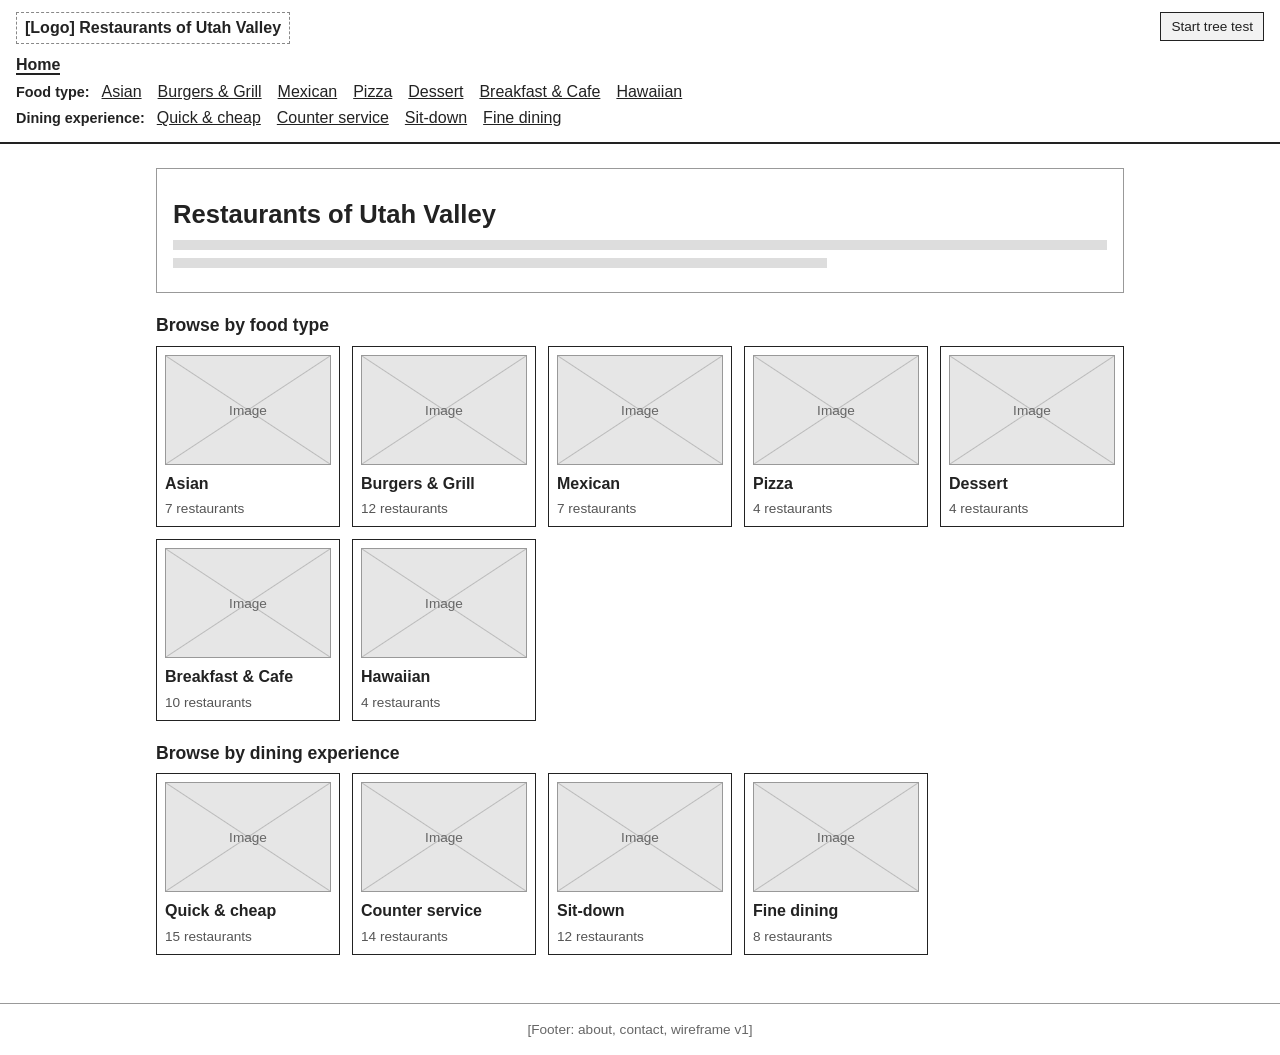
<file: index.html>
<!doctype html>
<html lang="en">
<head>
<meta charset="utf-8">
<meta name="viewport" content="width=device-width, initial-scale=1">
<title>Restaurants of Utah Valley</title>
<link rel="stylesheet" href="style.css">
</head>
<body>
<div id="app"></div>
<script src="data.js"></script>
<script src="app.js"></script>
<script>App.render("home");</script>
</body>
</html>
</file>
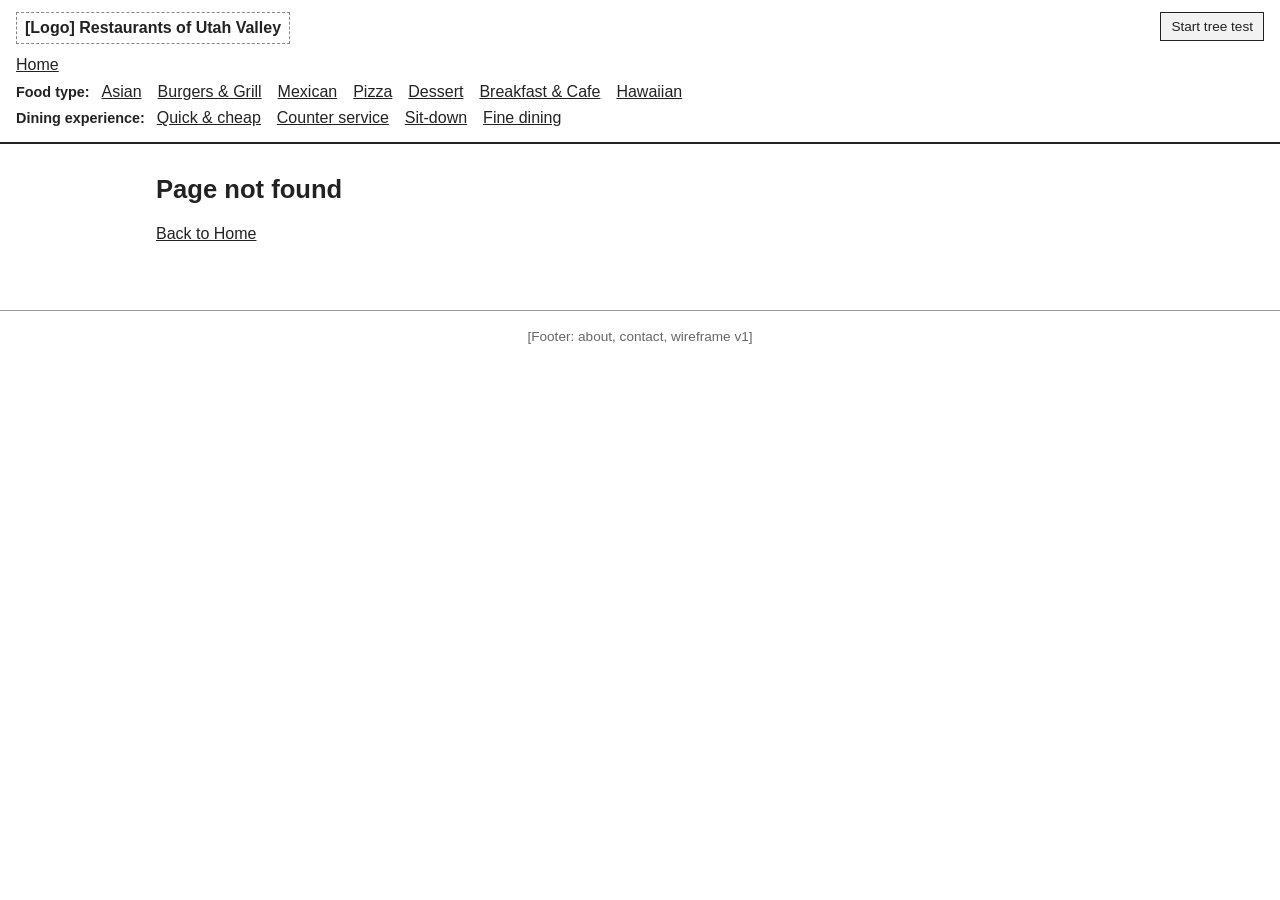
<file: category.html>
<!doctype html>
<html lang="en">
<head>
<meta charset="utf-8">
<meta name="viewport" content="width=device-width, initial-scale=1">
<title>Restaurants of Utah Valley</title>
<link rel="stylesheet" href="style.css">
</head>
<body>
<div id="app"></div>
<script src="data.js"></script>
<script src="app.js"></script>
<script>App.render("category");</script>
</body>
</html>
</file>
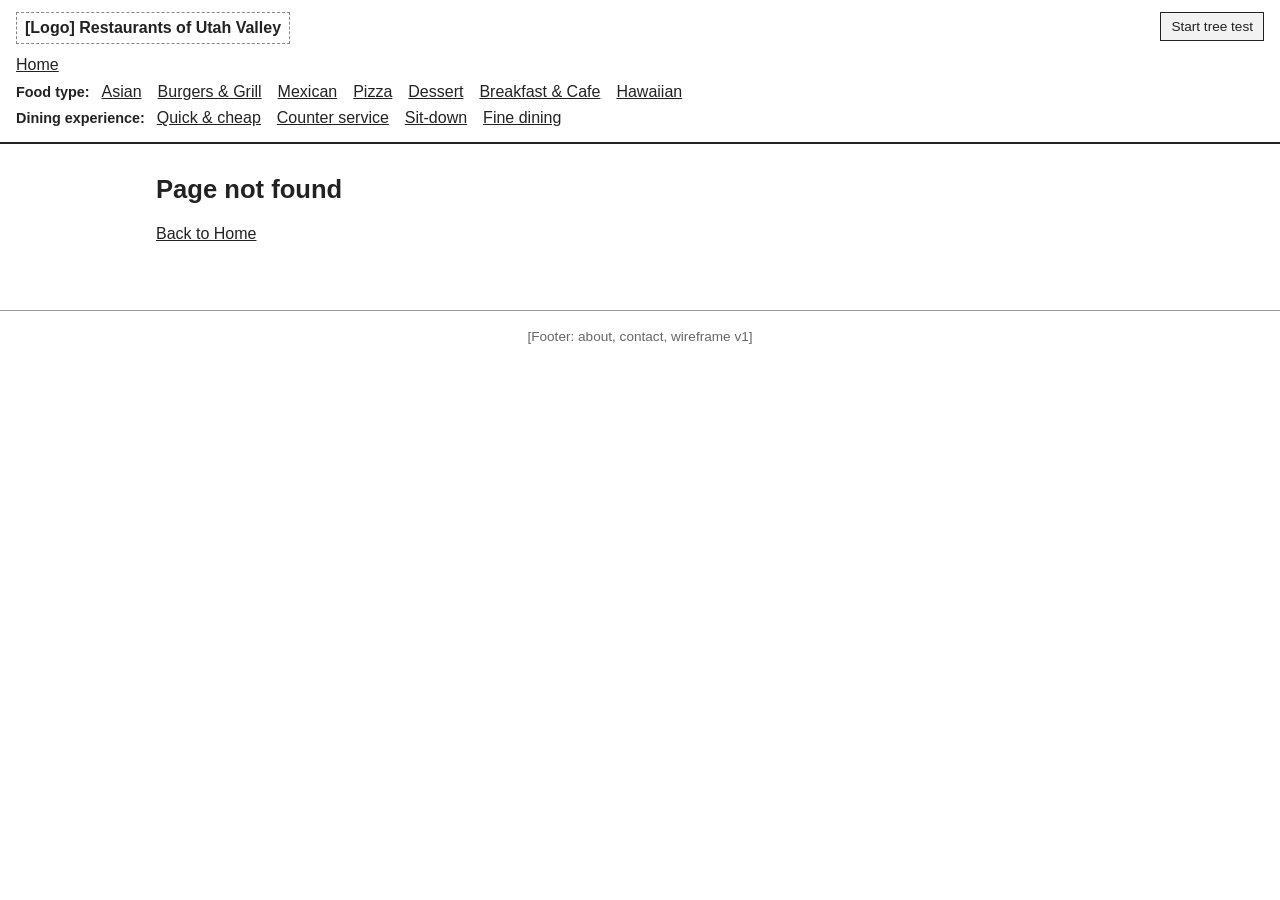
<file: restaurant.html>
<!doctype html>
<html lang="en">
<head>
<meta charset="utf-8">
<meta name="viewport" content="width=device-width, initial-scale=1">
<title>Restaurants of Utah Valley</title>
<link rel="stylesheet" href="style.css">
</head>
<body>
<div id="app"></div>
<script src="data.js"></script>
<script src="app.js"></script>
<script>App.render("restaurant");</script>
</body>
</html>
</file>
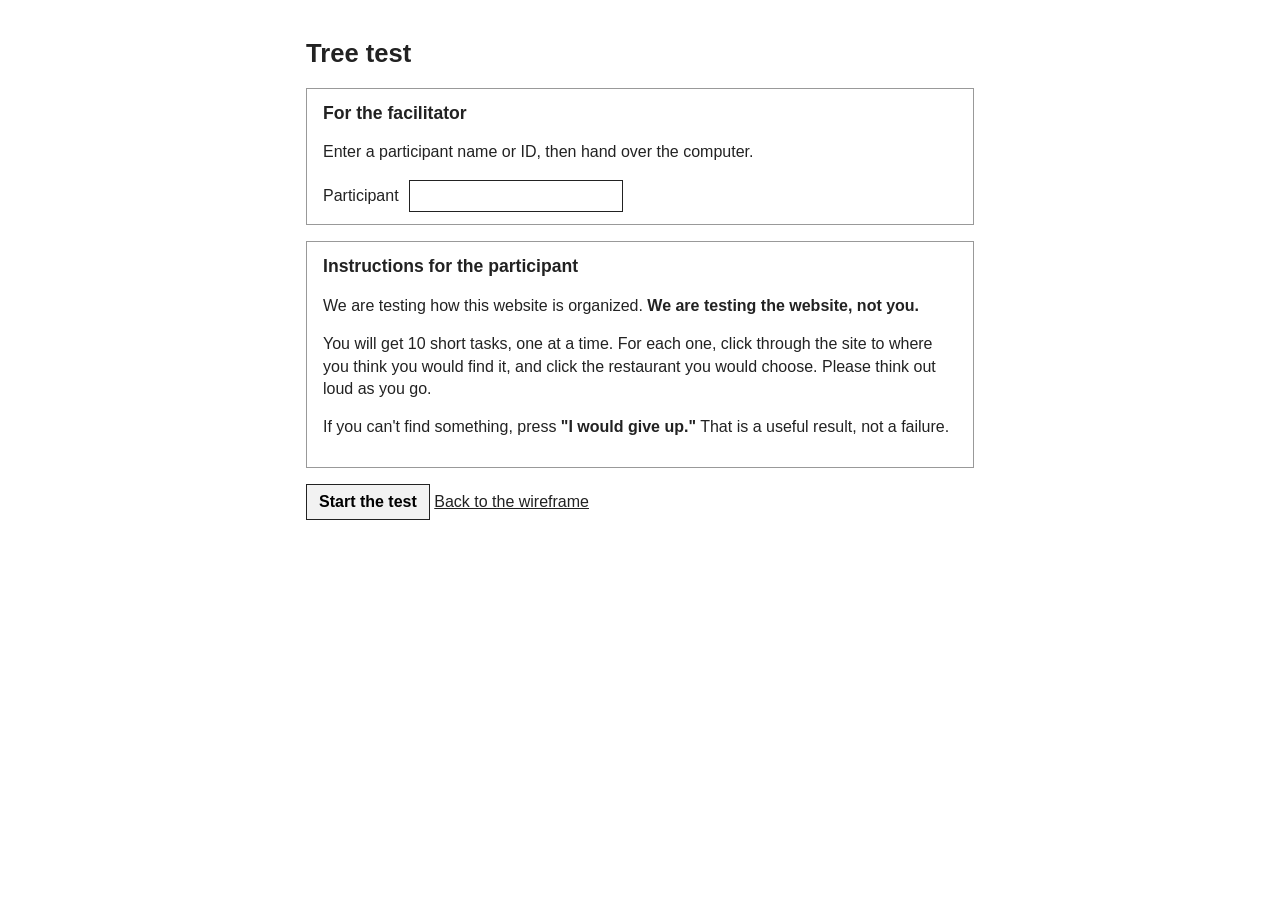
<file: treetest.html>
<!doctype html>
<html lang="en">
<head>
<meta charset="utf-8">
<meta name="viewport" content="width=device-width, initial-scale=1">
<title>Tree test</title>
<link rel="stylesheet" href="style.css">
<link rel="stylesheet" href="treetest.css">
</head>
<body>
<div id="tt"></div>
<div id="app"></div>
<script src="data.js"></script>
<script src="tasks.js"></script>
<script src="app.js"></script>
<script src="treetest.js"></script>
</body>
</html>
</file>
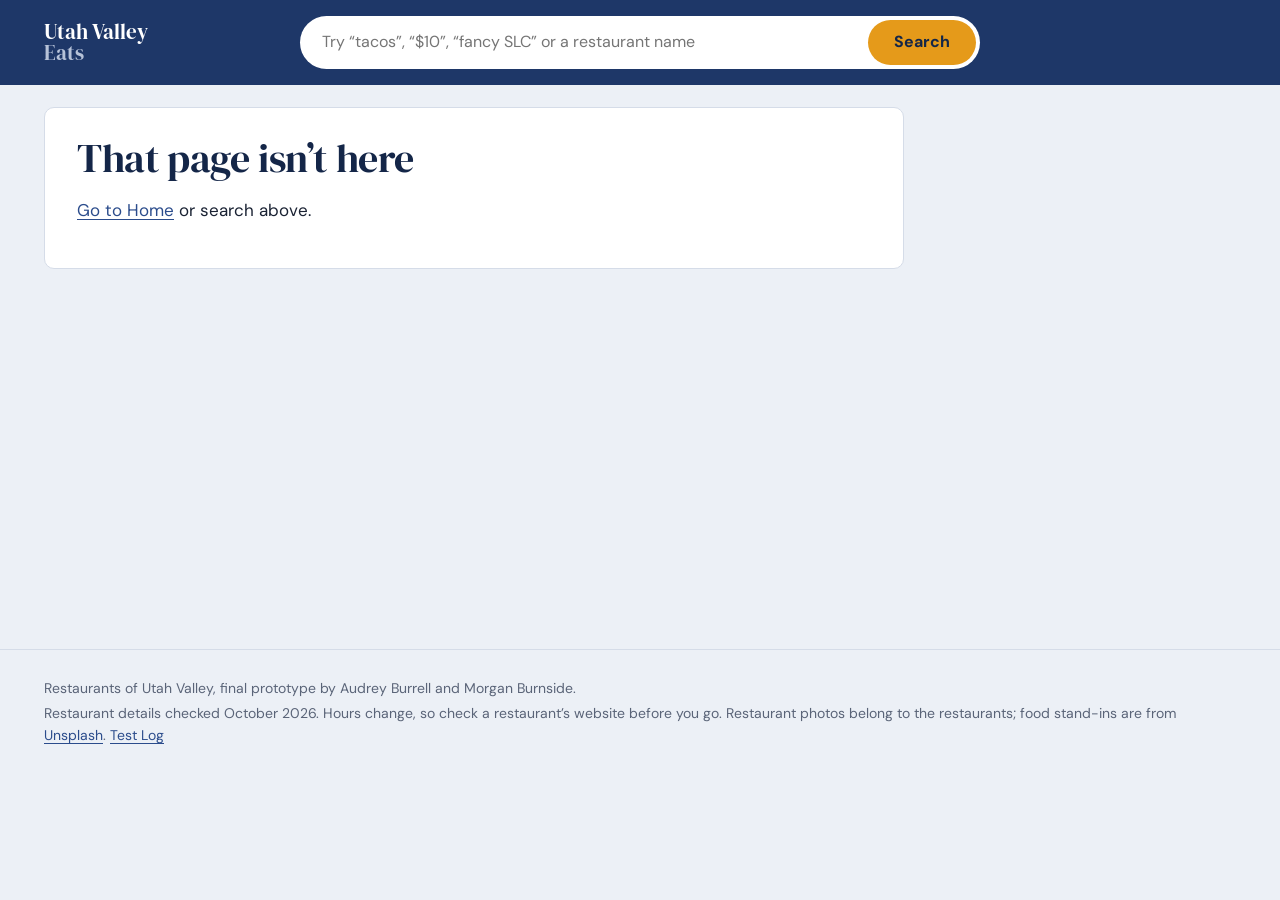
<file: final/category.html>
<!doctype html>
<html lang="en">
<head>
<meta charset="utf-8">
<meta name="viewport" content="width=device-width, initial-scale=1">
<title>Restaurants of Utah Valley</title>
<link rel="preconnect" href="https://fonts.googleapis.com">
<link rel="preconnect" href="https://fonts.gstatic.com" crossorigin>
<link href="https://fonts.googleapis.com/css2?family=DM+Sans:opsz,wght@9..40,400;9..40,500;9..40,600;9..40,700&family=DM+Serif+Display&display=swap" rel="stylesheet">
<link rel="stylesheet" href="css/style.css">
</head>
<body>
<div id="app"></div>
<script src="js/log.js"></script>
<script src="js/data.js"></script>
<script src="js/details.js"></script>
<script src="js/concepts.js"></script>
<script src="js/search.js"></script>
<script src="js/app.js"></script>
<script>App.render("category");</script>
</body>
</html>
</file>
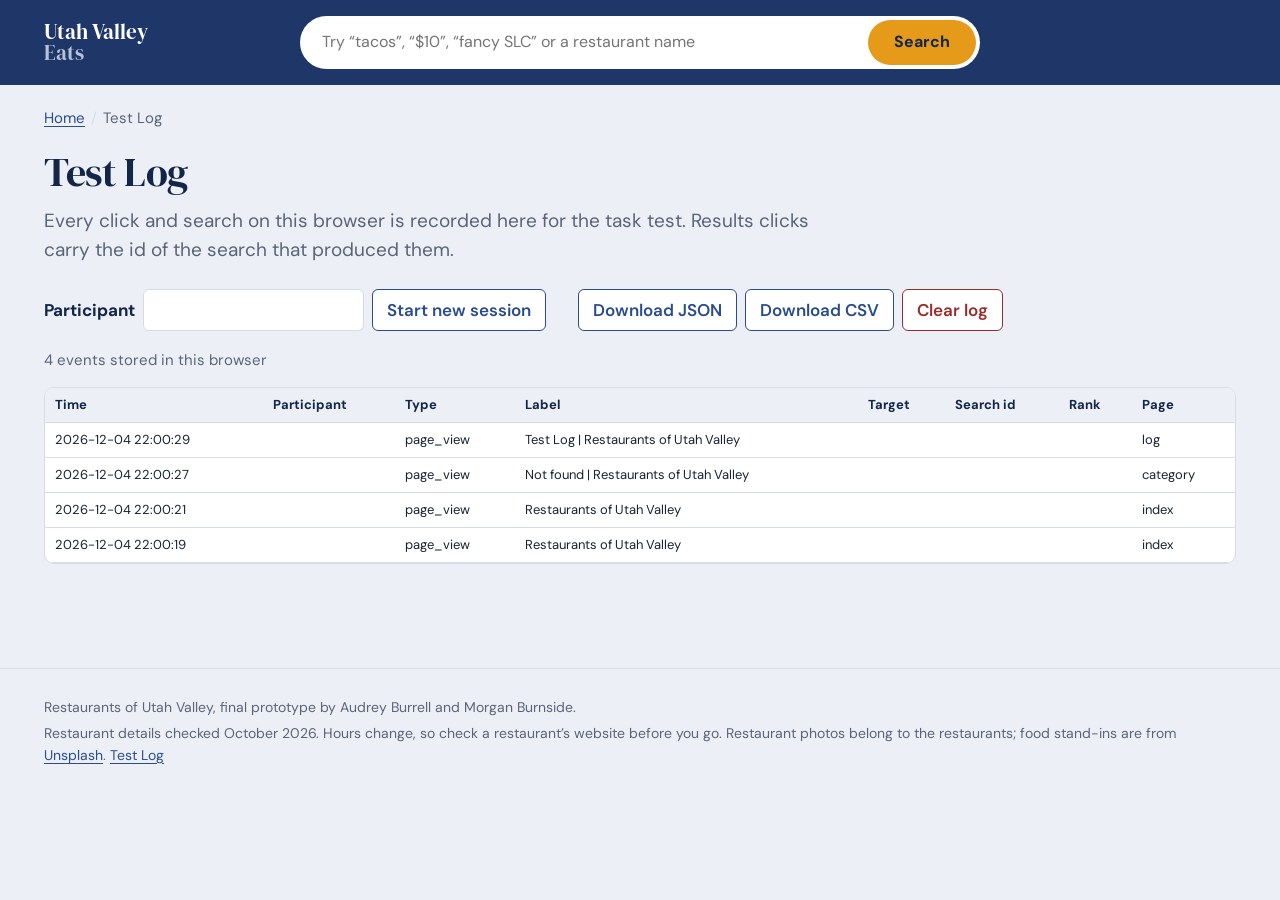
<file: final/log.html>
<!doctype html>
<html lang="en">
<head>
<meta charset="utf-8">
<meta name="viewport" content="width=device-width, initial-scale=1">
<title>Restaurants of Utah Valley</title>
<link rel="preconnect" href="https://fonts.googleapis.com">
<link rel="preconnect" href="https://fonts.gstatic.com" crossorigin>
<link href="https://fonts.googleapis.com/css2?family=DM+Sans:opsz,wght@9..40,400;9..40,500;9..40,600;9..40,700&family=DM+Serif+Display&display=swap" rel="stylesheet">
<link rel="stylesheet" href="css/style.css">
</head>
<body>
<div id="app"></div>
<script src="js/log.js"></script>
<script src="js/data.js"></script>
<script src="js/details.js"></script>
<script src="js/concepts.js"></script>
<script src="js/search.js"></script>
<script src="js/app.js"></script>
<script>App.render("log");</script>
</body>
</html>
</file>
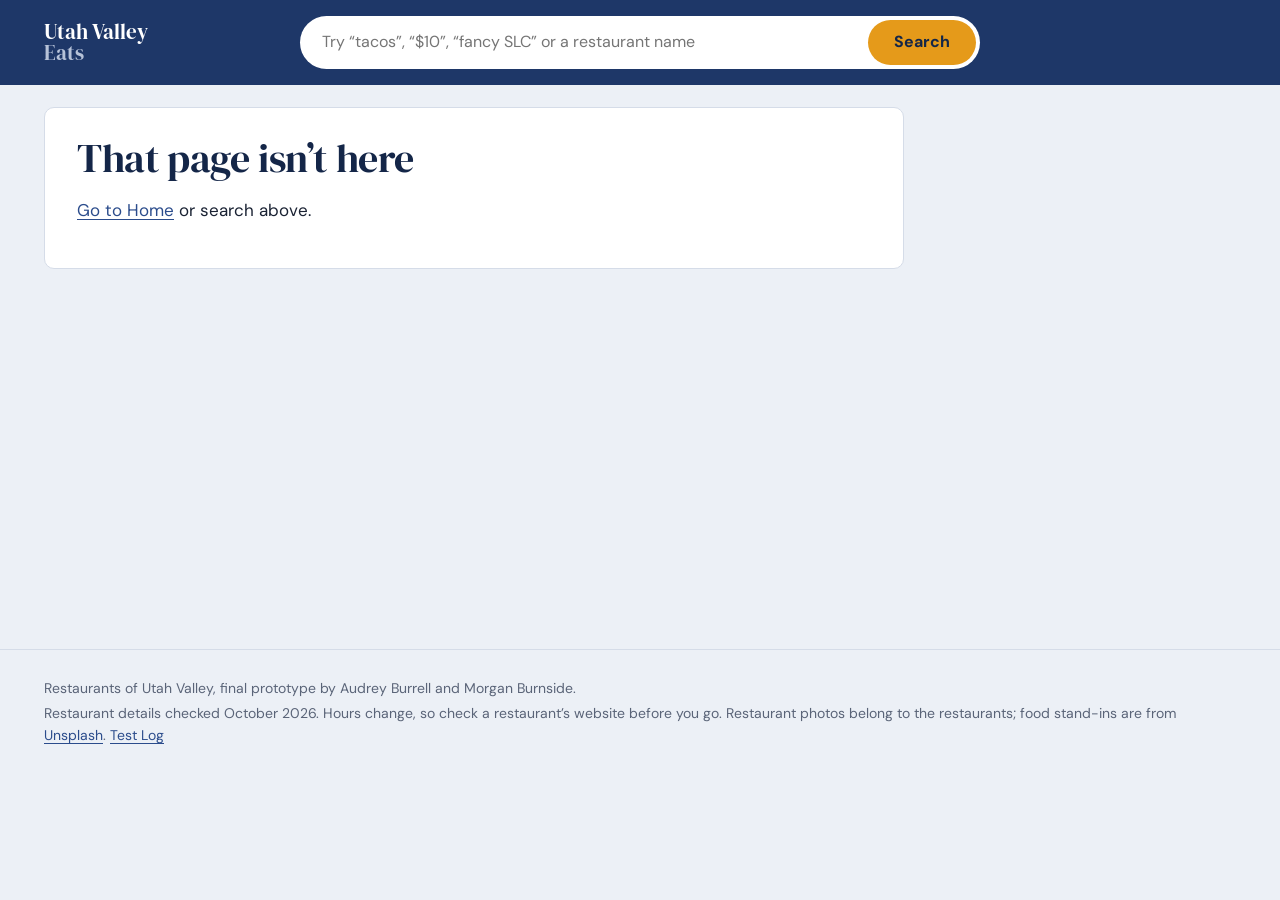
<file: final/restaurant.html>
<!doctype html>
<html lang="en">
<head>
<meta charset="utf-8">
<meta name="viewport" content="width=device-width, initial-scale=1">
<title>Restaurants of Utah Valley</title>
<link rel="preconnect" href="https://fonts.googleapis.com">
<link rel="preconnect" href="https://fonts.gstatic.com" crossorigin>
<link href="https://fonts.googleapis.com/css2?family=DM+Sans:opsz,wght@9..40,400;9..40,500;9..40,600;9..40,700&family=DM+Serif+Display&display=swap" rel="stylesheet">
<link rel="stylesheet" href="css/style.css">
</head>
<body>
<div id="app"></div>
<script src="js/log.js"></script>
<script src="js/data.js"></script>
<script src="js/details.js"></script>
<script src="js/concepts.js"></script>
<script src="js/search.js"></script>
<script src="js/app.js"></script>
<script>App.render("restaurant");</script>
</body>
</html>
</file>
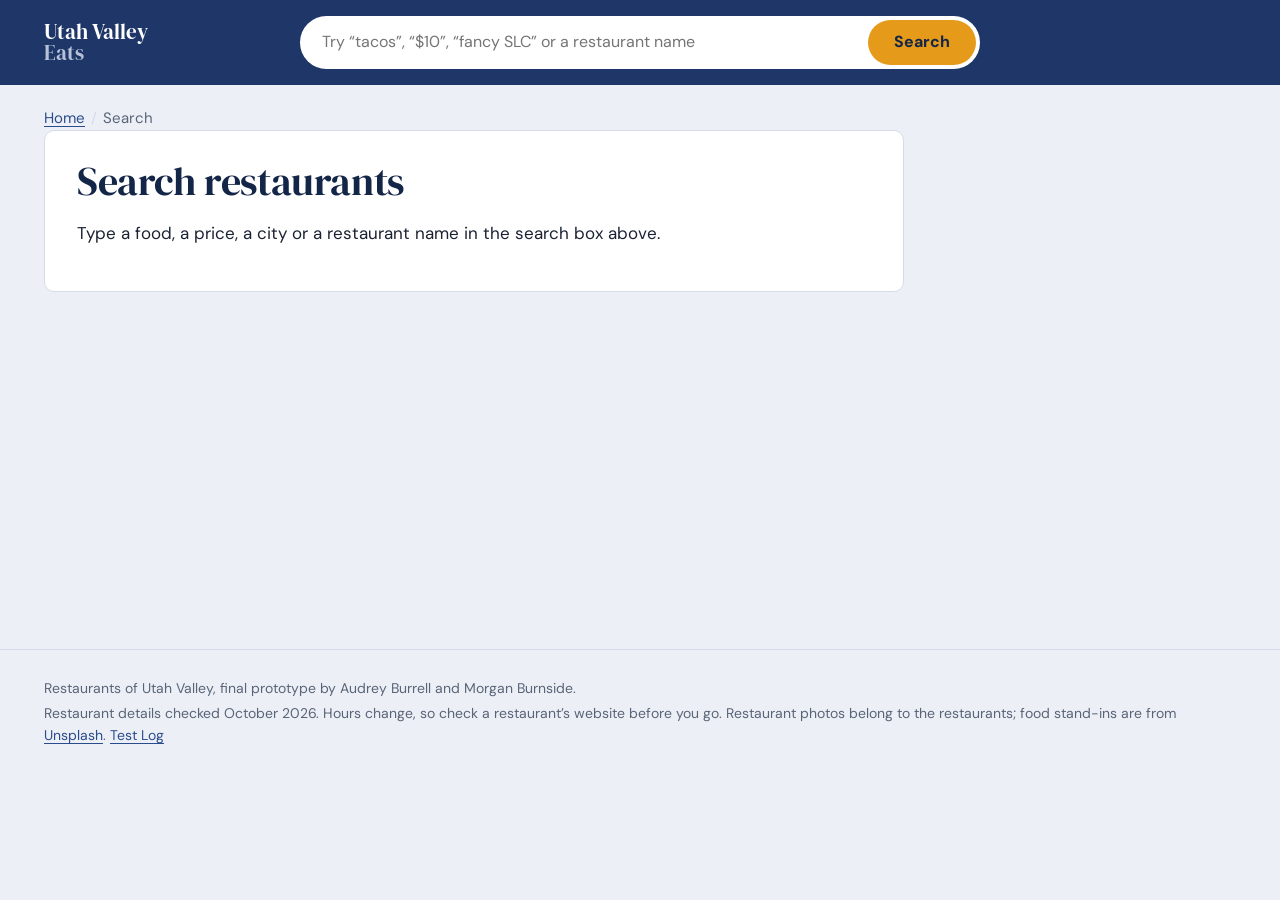
<file: final/search.html>
<!doctype html>
<html lang="en">
<head>
<meta charset="utf-8">
<meta name="viewport" content="width=device-width, initial-scale=1">
<title>Restaurants of Utah Valley</title>
<link rel="preconnect" href="https://fonts.googleapis.com">
<link rel="preconnect" href="https://fonts.gstatic.com" crossorigin>
<link href="https://fonts.googleapis.com/css2?family=DM+Sans:opsz,wght@9..40,400;9..40,500;9..40,600;9..40,700&family=DM+Serif+Display&display=swap" rel="stylesheet">
<link rel="stylesheet" href="css/style.css">
</head>
<body>
<div id="app"></div>
<script src="js/log.js"></script>
<script src="js/data.js"></script>
<script src="js/details.js"></script>
<script src="js/concepts.js"></script>
<script src="js/search.js"></script>
<script src="js/app.js"></script>
<script>App.render("search");</script>
</body>
</html>
</file>
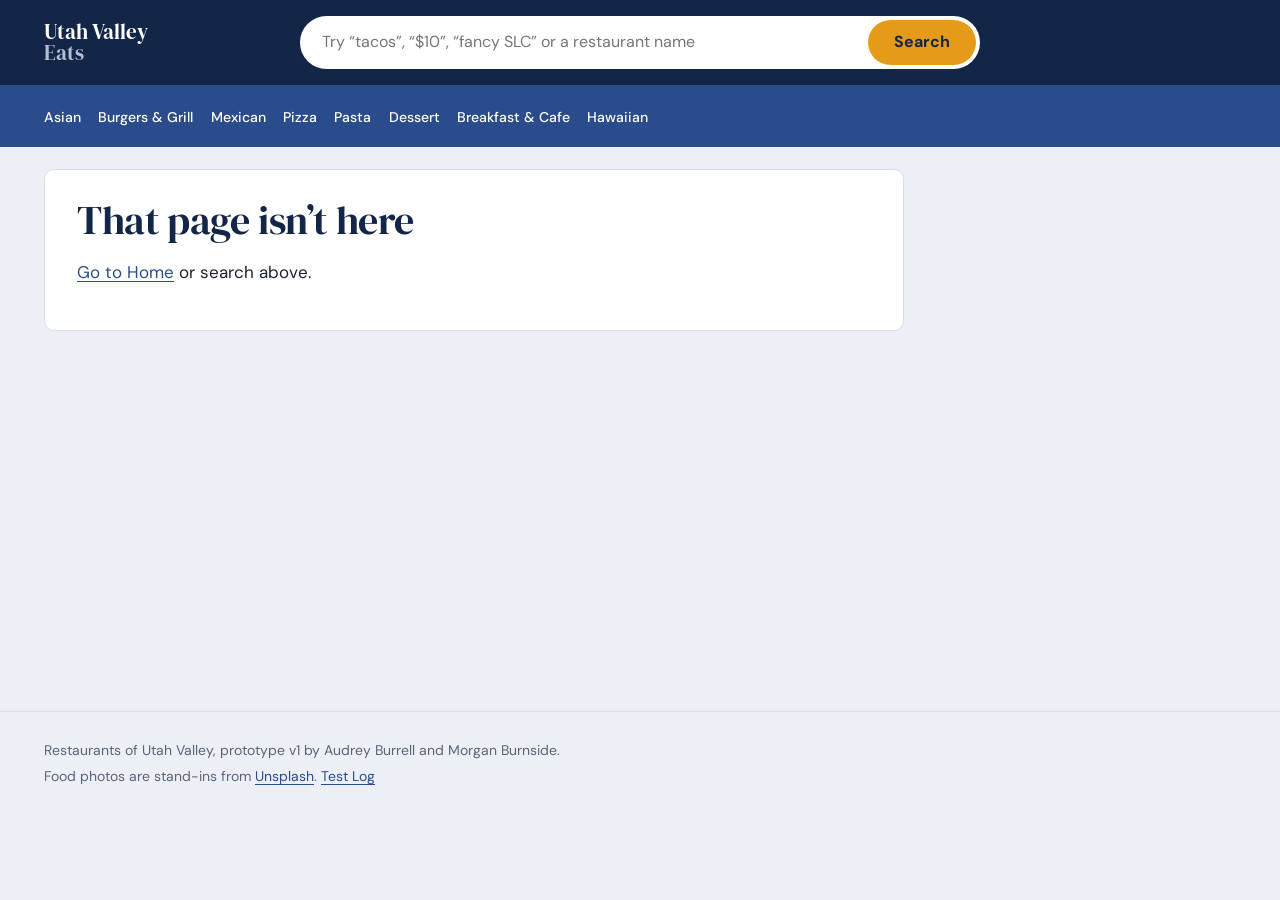
<file: prototype/category.html>
<!doctype html>
<html lang="en">
<head>
<meta charset="utf-8">
<meta name="viewport" content="width=device-width, initial-scale=1">
<title>Restaurants of Utah Valley</title>
<link rel="preconnect" href="https://fonts.googleapis.com">
<link rel="preconnect" href="https://fonts.gstatic.com" crossorigin>
<link href="https://fonts.googleapis.com/css2?family=DM+Sans:opsz,wght@9..40,400;9..40,500;9..40,600;9..40,700&family=DM+Serif+Display&display=swap" rel="stylesheet">
<link rel="stylesheet" href="css/style.css">
</head>
<body>
<div id="app"></div>
<script src="js/log.js"></script>
<script src="js/data.js"></script>
<script src="js/concepts.js"></script>
<script src="js/search.js"></script>
<script src="js/app.js"></script>
<script>App.render("category");</script>
</body>
</html>
</file>
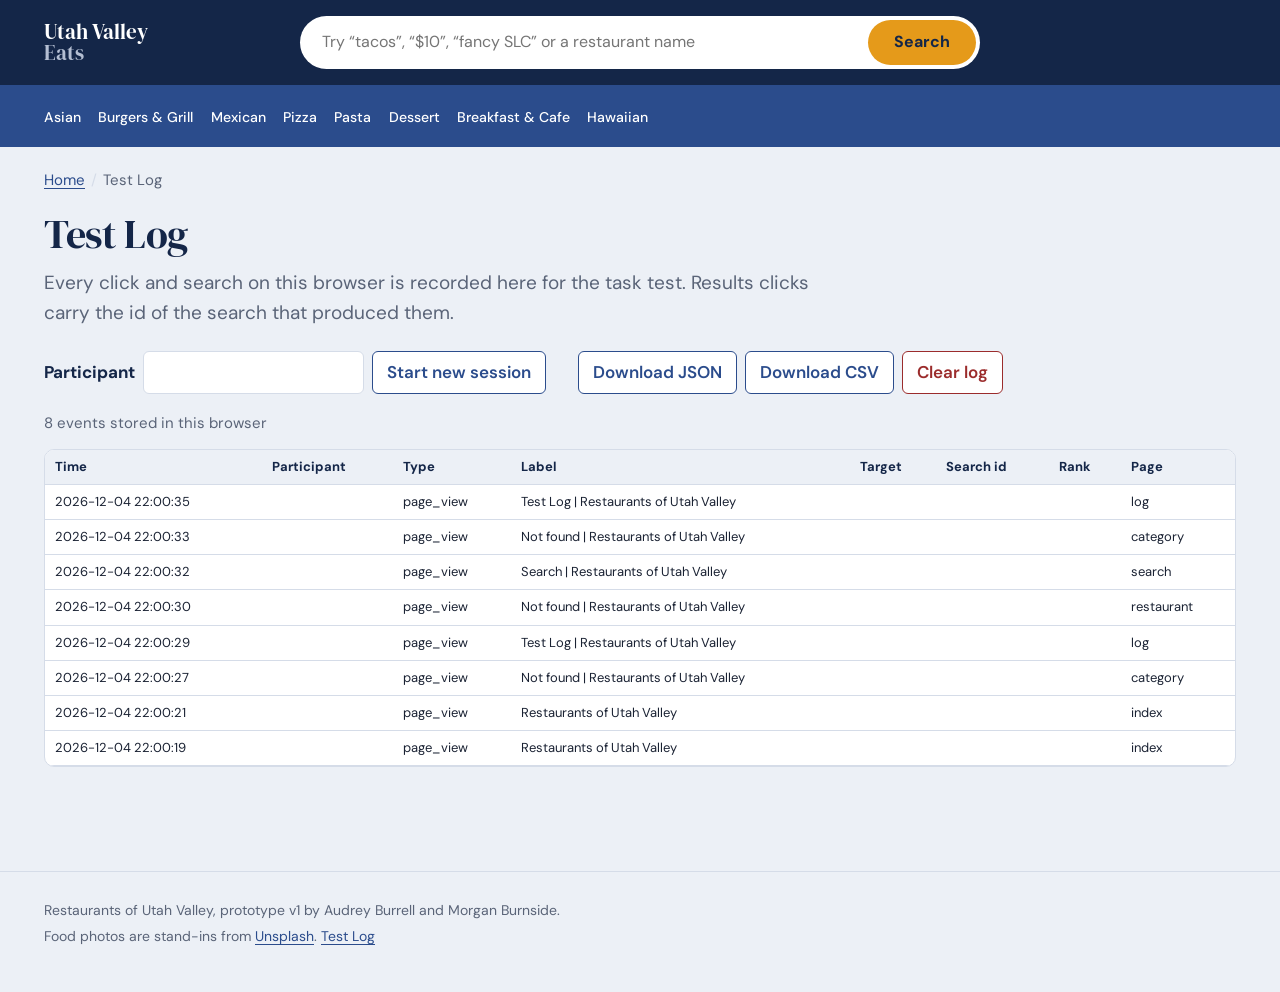
<file: prototype/log.html>
<!doctype html>
<html lang="en">
<head>
<meta charset="utf-8">
<meta name="viewport" content="width=device-width, initial-scale=1">
<title>Restaurants of Utah Valley</title>
<link rel="preconnect" href="https://fonts.googleapis.com">
<link rel="preconnect" href="https://fonts.gstatic.com" crossorigin>
<link href="https://fonts.googleapis.com/css2?family=DM+Sans:opsz,wght@9..40,400;9..40,500;9..40,600;9..40,700&family=DM+Serif+Display&display=swap" rel="stylesheet">
<link rel="stylesheet" href="css/style.css">
</head>
<body>
<div id="app"></div>
<script src="js/log.js"></script>
<script src="js/data.js"></script>
<script src="js/concepts.js"></script>
<script src="js/search.js"></script>
<script src="js/app.js"></script>
<script>App.render("log");</script>
</body>
</html>
</file>
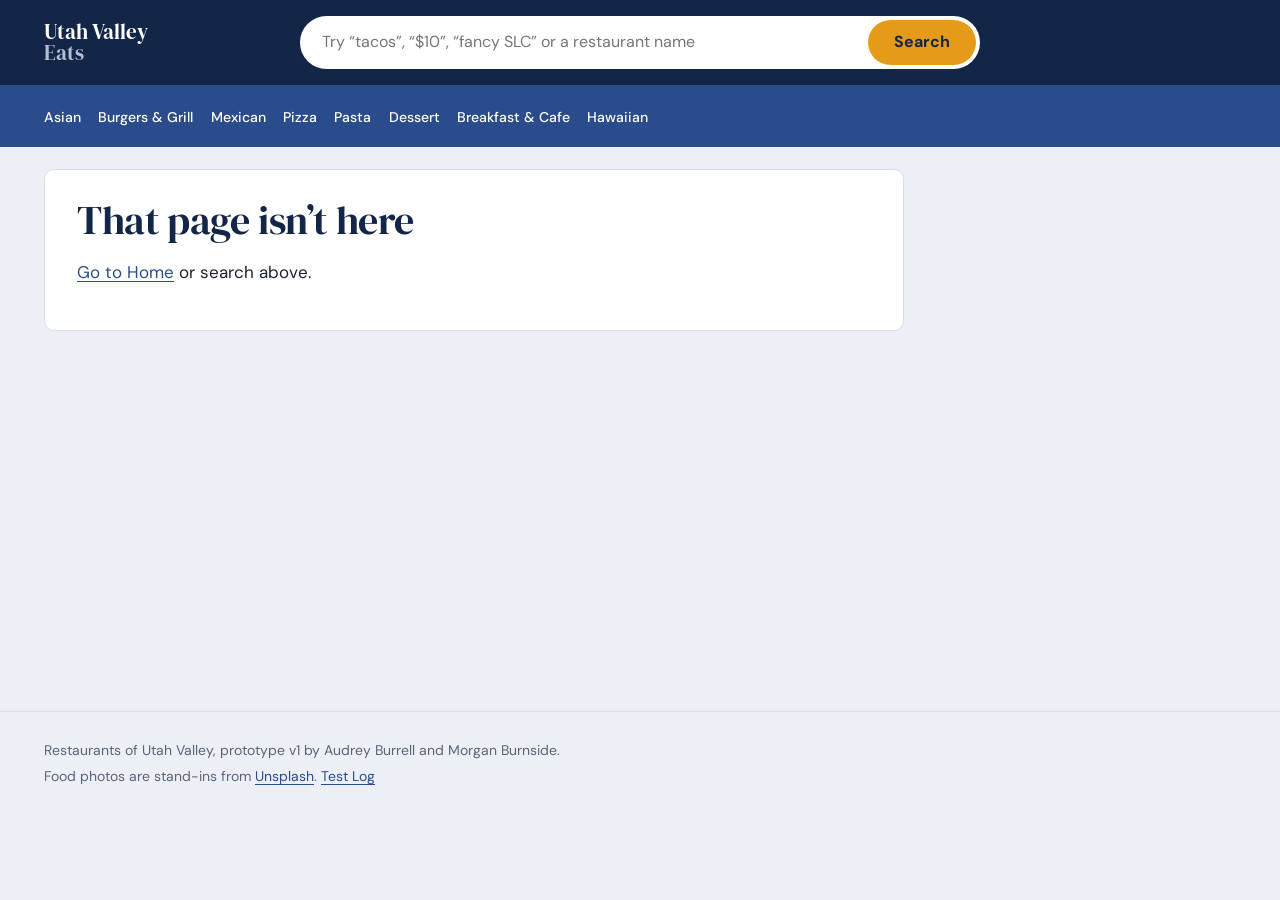
<file: prototype/restaurant.html>
<!doctype html>
<html lang="en">
<head>
<meta charset="utf-8">
<meta name="viewport" content="width=device-width, initial-scale=1">
<title>Restaurants of Utah Valley</title>
<link rel="preconnect" href="https://fonts.googleapis.com">
<link rel="preconnect" href="https://fonts.gstatic.com" crossorigin>
<link href="https://fonts.googleapis.com/css2?family=DM+Sans:opsz,wght@9..40,400;9..40,500;9..40,600;9..40,700&family=DM+Serif+Display&display=swap" rel="stylesheet">
<link rel="stylesheet" href="css/style.css">
</head>
<body>
<div id="app"></div>
<script src="js/log.js"></script>
<script src="js/data.js"></script>
<script src="js/concepts.js"></script>
<script src="js/search.js"></script>
<script src="js/app.js"></script>
<script>App.render("restaurant");</script>
</body>
</html>
</file>
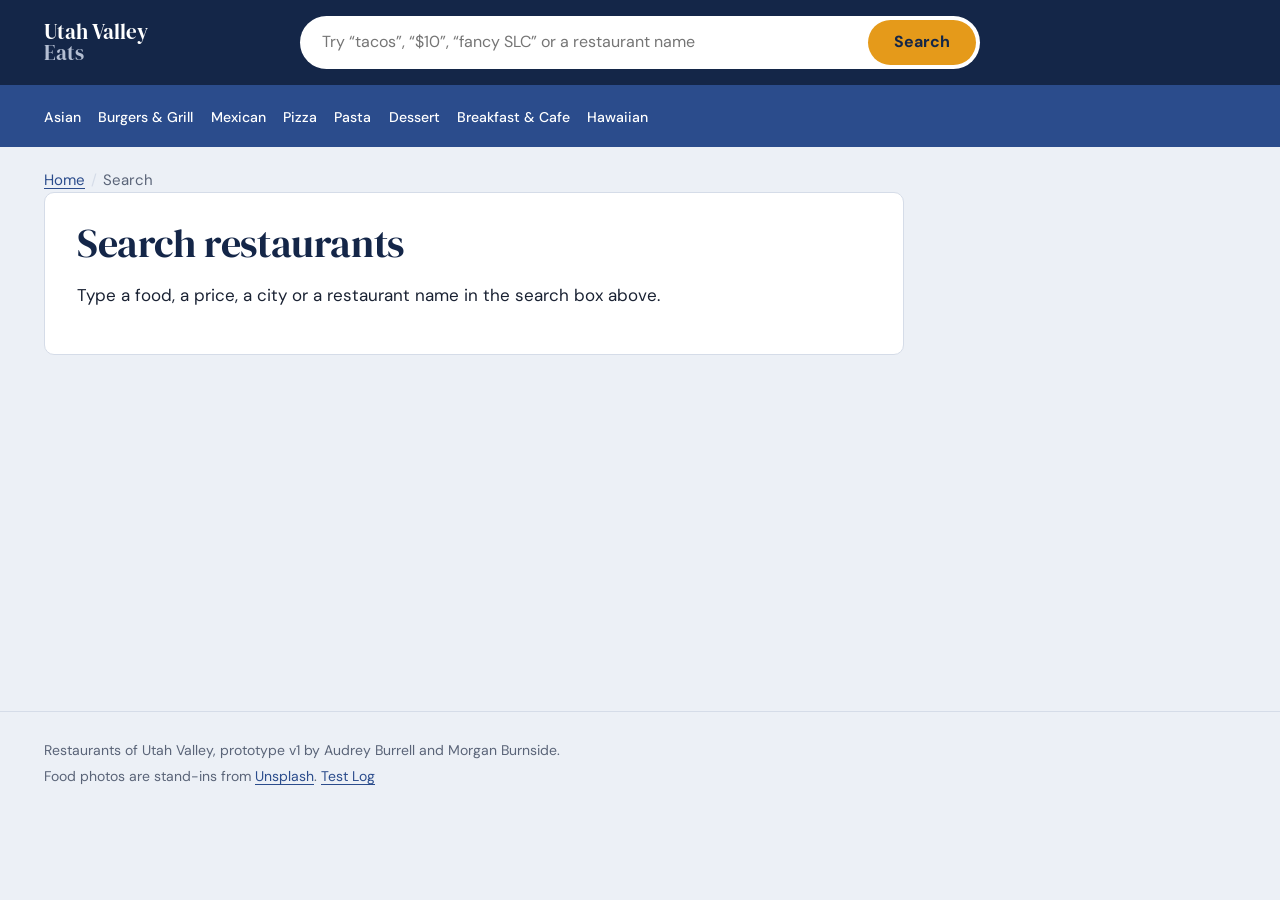
<file: prototype/search.html>
<!doctype html>
<html lang="en">
<head>
<meta charset="utf-8">
<meta name="viewport" content="width=device-width, initial-scale=1">
<title>Restaurants of Utah Valley</title>
<link rel="preconnect" href="https://fonts.googleapis.com">
<link rel="preconnect" href="https://fonts.gstatic.com" crossorigin>
<link href="https://fonts.googleapis.com/css2?family=DM+Sans:opsz,wght@9..40,400;9..40,500;9..40,600;9..40,700&family=DM+Serif+Display&display=swap" rel="stylesheet">
<link rel="stylesheet" href="css/style.css">
</head>
<body>
<div id="app"></div>
<script src="js/log.js"></script>
<script src="js/data.js"></script>
<script src="js/concepts.js"></script>
<script src="js/search.js"></script>
<script src="js/app.js"></script>
<script>App.render("search");</script>
</body>
</html>
</file>
<file: style.css>
/* Low-fidelity wireframe: grayscale, boxes only, no branding. */
* { box-sizing: border-box; }
body {
  margin: 0; font-family: Arial, Helvetica, sans-serif; color: #222; background: #fff;
  line-height: 1.4;
}
a { color: #222; }
main { max-width: 1000px; margin: 0 auto; padding: 16px; }
h1 { font-size: 1.6rem; margin: 12px 0 8px; }
h2 { font-size: 1.1rem; margin: 20px 0 8px; }
ul { list-style: none; margin: 0; padding: 0; }

.site-header { border-bottom: 2px solid #222; padding: 12px 16px; }
.logo { font-weight: bold; text-decoration: none; display: inline-block; border: 1px dashed #888; padding: 4px 8px; }
.global-nav { display: flex; flex-wrap: wrap; gap: 4px 16px; margin-top: 10px; }
.global-nav a { text-decoration: underline; }
.global-nav a.active { font-weight: bold; text-decoration: none; border-bottom: 2px solid #222; }

.breadcrumb { font-size: .9rem; margin: 8px 0; }

.ph {
  background: #e6e6e6; border: 1px solid #999; color: #666; font-size: .85rem;
  display: flex; align-items: center; justify-content: center;
  background-image:
    linear-gradient(to top right, transparent calc(50% - 1px), #bbb, transparent calc(50% + 1px)),
    linear-gradient(to bottom right, transparent calc(50% - 1px), #bbb, transparent calc(50% + 1px));
}
.ph-img { height: 110px; }
.ph-hero { height: 220px; margin: 8px 0; }
.ph-sm { height: 90px; flex: 1; }
.ph-map { height: 140px; margin-bottom: 8px; }
.line { height: 10px; background: #ddd; margin: 8px 0; }
.line:last-child { width: 70%; }

.hero { border: 1px solid #999; padding: 16px; margin: 8px 0 16px; }

.grid { display: grid; grid-template-columns: repeat(auto-fill, minmax(180px, 1fr)); gap: 12px; }
.tile, .card { display: block; border: 1px solid #222; padding: 8px; text-decoration: none; height: 100%; }
.tile:hover, .card:hover, .tile:focus, .card:focus { outline: 3px solid #888; }
.tile strong, .card strong { display: block; margin-top: 8px; }
.meta { display: block; font-size: .85rem; color: #555; margin-top: 4px; }
.also { font-size: .8rem; margin-top: 4px; border-top: 1px dashed #aaa; padding-top: 4px; }

.layout { display: grid; grid-template-columns: 200px 1fr; gap: 20px; align-items: start; }
.layout.detail { grid-template-columns: 1fr 260px; }
.filters, .info { border: 1px solid #999; padding: 12px; }
.filters h2, .info h2 { margin-top: 0; }
.info h2 + * { margin-top: 0; }
.info h2:not(:first-child) { margin-top: 16px; }
fieldset { border: 0; padding: 0; margin: 0 0 12px; }
legend { font-weight: bold; margin-bottom: 4px; }
fieldset label { display: block; padding: 3px 0; }

.list { display: grid; grid-template-columns: repeat(auto-fill, minmax(200px, 1fr)); gap: 12px; }
.count { margin: 0 0 8px; font-size: .9rem; }
.empty { border: 1px dashed #999; padding: 16px; }

.tags .tag { display: inline-block; border: 1px solid #222; padding: 2px 8px; margin: 2px; text-decoration: none; }
.row { display: flex; gap: 8px; }
dl { display: grid; grid-template-columns: auto 1fr; gap: 4px 10px; margin: 0; }
dt { font-weight: bold; }
dd { margin: 0; }
button { font: inherit; border: 1px solid #222; background: #f2f2f2; padding: 6px 12px; cursor: pointer; }
.buttons { margin-top: 10px; }

.site-footer { border-top: 1px solid #999; margin-top: 32px; padding: 16px; text-align: center; color: #666; font-size: .85rem; }

@media (max-width: 700px) {
  .layout, .layout.detail { grid-template-columns: 1fr; }
}

/* Button to start the tree test (base wireframe only) */
.site-header { position: relative; }
.treetest-btn { position: absolute; top: 12px; right: 16px; border: 1px solid #222; padding: 4px 10px; background: #f2f2f2; text-decoration: none; font-size: .85rem; }

/* Two browse views in the header */
.home-link { margin: 10px 0 4px; }
.nav-row { display: flex; flex-wrap: wrap; align-items: baseline; gap: 4px 12px; margin-top: 4px; }
.nav-label { font-weight: bold; font-size: .9rem; }
.nav-row .global-nav { margin-top: 0; }
.view-label { margin: 8px 0 0; font-size: .9rem; }
.view-label + h1 { margin-top: 2px; }
.home-link a.active { font-weight: bold; text-decoration: none; border-bottom: 2px solid #222; }
</file>
<file: treetest.css>
/* Tree test harness: plain black and white, same font as the wireframe. */
.tt-screen { max-width: 700px; margin: 0 auto; padding: 24px 16px; }
.tt-box { border: 1px solid #999; padding: 12px 16px; margin: 16px 0; }
.tt-box h2 { margin-top: 0; }
.tt-task { font-size: 1.25rem; border: 2px solid #222; }
.tt-count { font-size: .85rem; color: #555; }
.tt-primary { font-weight: bold; }
.tt-screen input { font: inherit; padding: 4px 6px; margin-left: 6px; border: 1px solid #222; }
.tt-banner {
  position: sticky; top: 0; z-index: 10; background: #fff; border-bottom: 2px solid #222;
  display: flex; gap: 16px; align-items: center; justify-content: space-between; padding: 10px 16px;
}
.tt-banner button { flex-shrink: 0; }
</file>
<file: final/css/style.css>
/*
 * Prototype v1 visual system
 * ------------------------------------------------------------
 * Monochromatic scheme on one hue (navy, ~220°):
 *   --base  #2B4C8C   links, nav band, chips' outline, headings' accents
 *   --tint  #DCE5F5   chips, active nav item, quiet backgrounds
 *   --shade #142648   header band, headings, body emphasis
 * ONE accent from the opposite side of the wheel (amber, ~37°):
 *   --accent #E59A1A  ONLY where the eye should go first:
 *                     the Search button and checked "Narrow by" filters
 *                     (category pages and search results).
 * Neutrals (free): page, card, ink, muted, rule.
 */
:root {
  --base: #2B4C8C;
  --tint: #DCE5F5;
  --tint-light: #E6EDF8;   /* lighter step of the same tint, ground of the narrowing panels */
  --shade: #142648;
  --header: #1E3768;   /* [F3] search band: a step lighter than --shade, still darker than the nav */
  --accent: #E59A1A;

  --page: #ECF0F6;   /* slightly darker, navy-tinted ground so white cards read as figures */
  --card: #FFFFFF;
  --ink: #1A2233;
  --muted: #5A6478;
  --rule: #D5DCE8;

  --serif: "DM Serif Display", Georgia, serif;
  --sans: "DM Sans", system-ui, -apple-system, "Segoe UI", sans-serif;

  /* type scale (px): 13 / 15 / 17 / 22 / 28 / 40 / 52 */
  --r-pill: 999px;
  --r-card: 10px;
  --r-photo: 6px;
  --gutter: 24px;
  --rail: 264px;
  --nav-pad: clamp(6px, .6vw, 9px);
}

* { box-sizing: border-box; }
html { -webkit-text-size-adjust: 100%; }
body {
  margin: 0; background: var(--page); color: var(--ink);
  font: 400 17px/1.55 var(--sans);
}
img { display: block; max-width: 100%; }
a { color: var(--base); text-underline-offset: 3px; }
a:hover { color: var(--shade); }
h1, h2, h3 { color: var(--shade); margin: 0; }
h1 { font: 400 40px/1.1 var(--serif); letter-spacing: -0.01em; }
h2 { font: 600 22px/1.25 var(--sans); }
ul, ol { margin: 0; padding: 0; list-style: none; }
button, input { font: inherit; }
:focus-visible { outline: 3px solid var(--base); outline-offset: 2px; border-radius: 4px; }
.sr-only { position: absolute; width: 1px; height: 1px; overflow: hidden; clip: rect(0 0 0 0); white-space: nowrap; }
.skip { position: absolute; left: -999px; top: 8px; background: var(--card); padding: 8px 12px; z-index: 10; }
.skip:focus { left: 8px; }
.wrap { max-width: 1240px; margin: 0 auto; padding: 0 var(--gutter); }
.muted { color: var(--muted); }

/* ---------- Header: dark ground, the search is the figure ---------- */
.site-header { background: var(--header); color: #fff; }  /* [F3] lighter than the old midnight band */
.site-header :focus-visible { outline-color: var(--tint); }
.bar {
  /* three columns: wordmark | search | empty twin of the wordmark column.
     The two outer columns are equal (1fr), so the search sits exactly
     in the center of the bar no matter how wide the wordmark is. */
  /* same left edge as the nav text and page content; symmetric so the search stays centered */
  padding: 16px max(var(--gutter), calc((100% - 1240px) / 2 + var(--gutter)));
  display: grid; grid-template-columns: 1fr minmax(0, 680px) 1fr; align-items: center; gap: 32px;
}
.wordmark {
  justify-self: start; display: flex; flex-direction: column;
  color: #fff; text-decoration: none; white-space: nowrap; font: 400 21px/1 var(--serif);
}
.wordmark:hover { color: #fff; }
.wordmark-sub { color: var(--tint); opacity: .8; }
.search { min-width: 0; width: 100%; display: flex; background: #fff; border-radius: var(--r-pill); padding: 4px; }
.search input {
  flex: 1; min-width: 0; width: 100%; border: 0; background: transparent; padding: 10px 18px; color: var(--ink); font-size: 16px;
}
.search input:focus { outline: none; }
.search:focus-within { box-shadow: 0 0 0 3px var(--tint); }
.search button {
  border: 0; border-radius: var(--r-pill); padding: 10px 26px; cursor: pointer;
  background: var(--accent); color: var(--shade); font-weight: 700; font-size: 16px;
}
.search button:hover { filter: brightness(1.06); }

/* Nav: the Food Type categories only.
   [F3] talk-aloud: the eight links spread across the full width of the
   header, at a larger size, so the nav reads as the main way to browse. */
.views {
  background: var(--base);
  padding: 12px max(var(--gutter), calc((100% - 1240px) / 2 + var(--gutter)));
  white-space: nowrap; overflow-x: auto; scrollbar-width: thin;
}
.nav-group { width: 100%; }
.nav-group ul { display: flex; justify-content: space-between; align-items: center; gap: 8px; }
.views a {
  display: block; color: #fff; text-decoration: none; border-radius: var(--r-pill);
  font-weight: 600; font-size: clamp(15px, 1.45vw, 19px); padding: 9px 16px;
}
/* outer links pulled out by their padding so the TEXT lines up with the wordmark and page edges */
.views li:first-child a { margin-left: -16px; }
.views li:last-child a { margin-right: -16px; }
.views a:hover { background: rgba(255, 255, 255, .16); color: #fff; }
.views a.on, .views a[aria-current="page"] { background: var(--tint); color: var(--shade); font-weight: 700; }

/* ---------- Home: intro, then one card per category ---------- */
.intro { padding: 36px 0 40px; border-bottom: 1px solid var(--rule); margin-bottom: 36px; }
.intro h1 { font-size: 52px; }
.intro-all { margin: 22px 0 0; }   /* [F13] Browse all button */
.home-section + .home-section { margin-top: 48px; }
.home-section h2 { font: 400 28px/1.2 var(--serif); }
.view-cards { display: grid; grid-template-columns: repeat(auto-fill, minmax(220px, 1fr)); gap: var(--gutter); }
.view-card a {
  display: flex; flex-direction: column; height: 100%; text-decoration: none; color: inherit;
  background: var(--card); border: 1px solid var(--rule); border-radius: var(--r-card); padding: 8px;
}
.view-card a:hover { border-color: var(--base); }
.view-card a:hover .view-card-name { color: var(--base); text-decoration: underline; text-decoration-thickness: 1px; }
.view-card-photo { display: block; aspect-ratio: 2 / 1; overflow: hidden; border-radius: var(--r-photo); background: var(--tint); }
.view-card-photo img { width: 100%; height: 100%; object-fit: cover; }
.view-card-body { display: flex; flex-direction: column; gap: 2px; padding: 12px 8px 6px; }
.view-card-name { font: 400 23px/1.15 var(--serif); color: var(--shade); }
.view-card-count { font-size: 14px; color: var(--muted); }

/* ---------- Page structure ---------- */
main.wrap { padding-top: 22px; padding-bottom: 80px; min-height: 60vh; }
.crumbs ol { display: flex; flex-wrap: wrap; gap: 4px; font-size: 15px; color: var(--muted); }
.crumbs li + li::before { content: "/"; margin: 0 6px 0 2px; color: var(--rule); }
.page-head { margin: 20px 0 24px; }
.view-name { margin: 0 0 4px; color: var(--base); font-weight: 600; font-size: 15px; }
.lede { font-size: 19px; color: var(--muted); max-width: 62ch; margin: 12px 0 0; }
.section-note { color: var(--muted); margin: 6px 0 20px; max-width: 70ch; }
.count { color: var(--muted); font-size: 15px; margin: 0 0 14px; }

/* Home */

/* ---------- THE block (one template, every page) ---------- */
.blocks { display: grid; grid-template-columns: repeat(auto-fill, minmax(268px, 1fr)); gap: var(--gutter); }
.block {
  background: var(--card); border: 1px solid var(--rule); border-radius: var(--r-card);
  padding: 8px 8px 16px; display: flex; flex-direction: column;
}
.block:hover { border-color: var(--base); }
.block-eyebrow {
  display: inline-block; align-self: flex-start; margin: 4px 8px 10px; font-size: 15px; font-weight: 700;
  color: var(--base);
}
.block-link { display: block; text-decoration: none; color: inherit; }
.block-link:hover .block-title { color: var(--base); text-decoration: underline; text-decoration-thickness: 1px; }
.block-photo { display: block; aspect-ratio: 36 / 23; overflow: hidden; border-radius: var(--r-photo); background: var(--tint); }
.block-photo img { width: 100%; height: 100%; object-fit: cover; }
.block-body { display: block; padding: 14px 8px 0; }
.block-food { display: block; font-size: 13px; color: var(--muted); font-weight: 500; }
.block-title { display: block; font: 400 23px/1.15 var(--serif); color: var(--shade); margin: 3px 0 6px; }
.block-summary { display: block; font-size: 15px; line-height: 1.45; color: var(--ink); }
.chips { display: flex; flex-wrap: wrap; gap: 6px; padding: 12px 8px 0; margin-top: auto; }
.chip { font-size: 13px; padding: 3px 10px; border-radius: var(--r-pill); background: var(--tint); color: var(--shade); }
.chip-price { background: transparent; border: 1px solid var(--base); color: var(--base); font-weight: 700; padding: 2px 9px; }
.chip-place { background: transparent; color: var(--muted); padding-left: 2px; }
.block-why, .block-note { margin: 12px 8px 0; padding-top: 10px; border-top: 1px dashed var(--rule); font-size: 13px; color: var(--muted); }
.why-label { font-weight: 700; color: var(--shade); }

/* ---------- Category: Narrow-by rail [D4] ----------
   [F11] Full length, scrolls with the page: no inner scrollbar, so no
   filter group can hide below the box's bottom edge. */
.with-rail { display: grid; grid-template-columns: var(--rail) 1fr; gap: 32px; align-items: start; }
.rail {
  /* tint ground sets the narrowing controls apart from the white result cards */
  background: var(--tint-light); border: 1px solid #B9C8E2; border-radius: var(--r-card); padding: 18px 16px;
}
.rail fieldset { border: 0; margin: 0 0 18px; padding: 0; }
.rail legend { font-weight: 700; color: var(--shade); font-size: 15px; margin-bottom: 6px; padding: 0; }
.opt {
  display: grid; grid-template-columns: 20px 1fr auto; align-items: center; gap: 8px;
  padding: 5px 6px; border-radius: 6px; cursor: pointer; font-size: 15px;
}
.opt:hover { background: rgba(255, 255, 255, .55); }
.opt input { width: 17px; height: 17px; margin: 0; accent-color: var(--accent); cursor: pointer; }
.opt-detail { color: var(--muted); font-size: 13px; }
.opt-count {
  min-width: 26px; text-align: center; font-size: 13px; font-variant-numeric: tabular-nums;
  color: var(--muted); background: var(--card); border-radius: var(--r-pill); padding: 1px 7px;
}
.opt.is-off { color: var(--muted); cursor: default; }
.opt.is-off input { cursor: default; }
.opt.is-on { font-weight: 700; color: var(--shade); }
.opt.is-on .opt-count { background: var(--accent); color: var(--shade); }
.clear, .linklike {
  background: none; border: 0; padding: 0; color: var(--base); text-decoration: underline; cursor: pointer; font-size: 15px;
}
.empty { grid-column: 1 / -1; background: var(--card); border: 1px dashed var(--rule); border-radius: var(--r-card); padding: 28px; }
.empty h2 { margin-bottom: 6px; }

/* ---------- Search results ---------- */
.results-head { margin: 20px 0 18px; }
.results-head h1 { font-size: 36px; }
.understood { display: flex; flex-wrap: wrap; align-items: center; gap: 8px; margin-top: 14px; font-size: 15px; color: var(--muted); }
.understood ul { display: flex; flex-wrap: wrap; gap: 6px; }
.understood li { background: var(--tint); color: var(--shade); border-radius: var(--r-pill); padding: 3px 12px; font-size: 14px; }
.understood li.ignored { background: transparent; border: 1px dashed var(--rule); color: var(--muted); }
.no-results { background: var(--card); border: 1px solid var(--rule); border-radius: var(--r-card); padding: 28px 32px; max-width: 860px; }
.no-results h2 { font-size: 18px; margin: 22px 0 8px; }
.no-results h2:first-child { margin-top: 0; }
.try li { margin: 4px 0; }
.examples { display: flex; flex-wrap: wrap; align-items: center; gap: 6px; margin: 6px 0; }
.chip-link {
  display: inline-block; padding: 4px 12px; border-radius: var(--r-pill); background: var(--tint); color: var(--shade);
  text-decoration: none; font-size: 15px;
}
.chip-link:hover { background: var(--base); color: #fff; }

/* ---------- Restaurant page ---------- */
.detail { display: grid; grid-template-columns: minmax(0, 7fr) minmax(0, 5fr); gap: 40px; margin: 24px 0 48px; align-items: start; }
.detail-photo { margin: 0; }
.detail-photo img { width: 100%; aspect-ratio: 15 / 8; object-fit: cover; border-radius: var(--r-card); background: var(--tint); }
.detail-photo figcaption { font-size: 13px; color: var(--muted); margin-top: 6px; }
.detail h1 { font-size: 44px; }
.facts { margin: 24px 0 0; border-top: 1px solid var(--rule); }
.facts > div { display: grid; grid-template-columns: 150px 1fr; gap: 12px; padding: 12px 0; border-bottom: 1px solid var(--rule); }
.facts dt { font-weight: 700; color: var(--shade); font-size: 15px; }
.facts dd { margin: 0; }
.tag {
  display: inline-block; margin: 0 4px 4px 0; padding: 2px 12px; border-radius: var(--r-pill);
  border: 1px solid var(--base); text-decoration: none; font-size: 15px; font-weight: 500;
}
.tag:hover { background: var(--base); color: #fff; }
.stub-note { color: var(--muted); font-size: 14px; margin-top: 18px; }
.related h2 { font: 400 28px/1.2 var(--serif); margin-bottom: 18px; }

/* ---------- Log page ---------- */
.log-tools { display: flex; flex-wrap: wrap; gap: 16px 32px; align-items: end; margin-bottom: 18px; }
.log-session { display: flex; flex-wrap: wrap; align-items: center; gap: 8px; }
.log-session label { font-weight: 700; color: var(--shade); }
.log-session input { border: 1px solid var(--rule); border-radius: 6px; padding: 7px 10px; background: #fff; }
.log-tools button {
  border: 1px solid var(--base); background: var(--card); color: var(--base); border-radius: 6px; padding: 7px 14px; cursor: pointer; font-weight: 600;
}
.log-tools button:hover { background: var(--base); color: #fff; }
.log-actions { display: flex; flex-wrap: wrap; gap: 8px; }
.log-tools .danger { border-color: #9B2C2C; color: #9B2C2C; }
.log-tools .danger:hover { background: #9B2C2C; color: #fff; }
.log-table-wrap { overflow-x: auto; background: var(--card); border: 1px solid var(--rule); border-radius: var(--r-card); }
.log-table { width: 100%; border-collapse: collapse; font-size: 13px; }
.log-table th, .log-table td { text-align: left; padding: 7px 10px; border-bottom: 1px solid var(--rule); vertical-align: top; }
.log-table th { color: var(--shade); background: var(--page); position: sticky; top: 0; }
.log-table tr.t-search td { background: #EEF2FA; font-weight: 600; }


/* ---------- Restaurant page: full details [F4] ---------- */
.detail-food { margin: 0 0 6px; font-size: 13px; font-weight: 700; letter-spacing: .06em; text-transform: uppercase; color: var(--base); }
.actions { display: flex; flex-wrap: wrap; gap: 10px; margin: 22px 0 4px; }
.action {
  display: inline-block; padding: 10px 18px; border-radius: var(--r-pill); text-decoration: none; font-weight: 600; font-size: 15px;
  border: 1.5px solid var(--base); color: var(--base); background: var(--card);
}
.action:hover { background: var(--tint); color: var(--shade); }
.action-primary { background: var(--base); color: #fff; }
.action-primary:hover { background: var(--shade); color: #fff; }
.known { display: flex; flex-wrap: wrap; gap: 6px 8px; }
.known li { background: var(--tint-light); border: 1px solid var(--rule); border-radius: var(--r-pill); padding: 2px 12px; font-size: 15px; }
.good-to-know { margin-top: 22px; background: var(--card); border: 1px solid var(--rule); border-left: 4px solid var(--base); border-radius: 8px; padding: 14px 18px; }
.good-to-know h2 { font-size: 15px; margin-bottom: 6px; }
.good-to-know ul { list-style: disc; padding-left: 20px; }
.good-to-know li + li { margin-top: 4px; }
.locations { margin: 0 0 48px; }
.locations > h2 { font: 400 28px/1.2 var(--serif); margin-bottom: 18px; }
.locs { display: grid; grid-template-columns: repeat(auto-fill, minmax(280px, 1fr)); gap: var(--gutter); }
.loc { background: var(--card); border: 1px solid var(--rule); border-radius: var(--r-card); padding: 18px 20px; }
.loc h3 { font: 600 17px/1.3 var(--sans); margin-bottom: 6px; }
.loc p { margin: 0 0 4px; }
.loc-phone a { color: var(--ink); }
.loc-hours-missing { color: var(--muted); font-size: 14px; margin-top: 8px !important; }
.hours { width: 100%; border-collapse: collapse; margin-top: 10px; font-size: 15px; }
.hours th { text-align: left; font-weight: 600; color: var(--shade); padding: 5px 12px 5px 0; white-space: nowrap; vertical-align: top; width: 1%; }
.hours td { padding: 5px 0; border-top: 0; }
.hours tr + tr th, .hours tr + tr td { border-top: 1px solid var(--rule); }
.hours td.closed { color: var(--muted); }
.also-in { margin: 18px 0 0; }
.checked { margin: 10px 0 0; color: var(--muted); font-size: 14px; }

/* ---------- Footer ---------- */
.site-footer { margin-top: 24px; border-top: 1px solid var(--rule); color: var(--muted); font-size: 14px; padding: 24px 0 40px; }
.site-footer p { margin: 4px 0; }

/* ---------- Small screens ---------- */
@media (max-width: 860px) {
  .bar { grid-template-columns: auto minmax(0, 1fr); gap: 14px; padding: 12px 16px; }
  .bar-balance { display: none; }
  .wordmark { font-size: 17px; }
  .search button { padding: 10px 18px; }
  .wrap { padding: 0 16px; }
  .views { padding: 8px 16px; }
  .views a { padding: 8px 12px; font-size: 15px; }
  .views li:first-child a { margin-left: -12px; }
  .views li:last-child a { margin-right: -12px; }
  .with-rail { grid-template-columns: 1fr; gap: 20px; }
  .rail { display: grid; grid-template-columns: repeat(auto-fit, minmax(200px, 1fr)); gap: 0 20px; }
  .rail .clear { justify-self: start; }
  .detail { grid-template-columns: 1fr; gap: 20px; }
  .intro { padding: 24px 0 28px; margin-bottom: 28px; }
  .intro h1 { font-size: 40px; }
  .view-cards { grid-template-columns: repeat(2, minmax(0, 1fr)); gap: 12px; }
  .view-card a { padding: 6px; }
  .view-card-body { padding: 8px 4px 4px; }
  .view-card-name { font-size: 19px; }
  h1, .results-head h1, .detail h1 { font-size: 32px; }
  .facts > div { grid-template-columns: 1fr; gap: 4px; }
}
@media (prefers-reduced-motion: reduce) { * { scroll-behavior: auto !important; transition: none !important; } }
</file>
<file: prototype/css/style.css>
/*
 * Prototype v1 visual system
 * ------------------------------------------------------------
 * Monochromatic scheme on one hue (navy, ~220°):
 *   --base  #2B4C8C   links, nav band, chips' outline, headings' accents
 *   --tint  #DCE5F5   chips, active nav item, quiet backgrounds
 *   --shade #142648   header band, headings, body emphasis
 * ONE accent from the opposite side of the wheel (amber, ~37°):
 *   --accent #E59A1A  ONLY where the eye should go first:
 *                     the Search button and checked "Narrow by" filters
 *                     (category pages and search results).
 * Neutrals (free): page, card, ink, muted, rule.
 */
:root {
  --base: #2B4C8C;
  --tint: #DCE5F5;
  --tint-light: #E6EDF8;   /* lighter step of the same tint, ground of the narrowing panels */
  --shade: #142648;
  --accent: #E59A1A;

  --page: #ECF0F6;   /* slightly darker, navy-tinted ground so white cards read as figures */
  --card: #FFFFFF;
  --ink: #1A2233;
  --muted: #5A6478;
  --rule: #D5DCE8;

  --serif: "DM Serif Display", Georgia, serif;
  --sans: "DM Sans", system-ui, -apple-system, "Segoe UI", sans-serif;

  /* type scale (px): 13 / 15 / 17 / 22 / 28 / 40 / 52 */
  --r-pill: 999px;
  --r-card: 10px;
  --r-photo: 6px;
  --gutter: 24px;
  --rail: 264px;
  --nav-pad: clamp(6px, .6vw, 9px);
}

* { box-sizing: border-box; }
html { -webkit-text-size-adjust: 100%; }
body {
  margin: 0; background: var(--page); color: var(--ink);
  font: 400 17px/1.55 var(--sans);
}
img { display: block; max-width: 100%; }
a { color: var(--base); text-underline-offset: 3px; }
a:hover { color: var(--shade); }
h1, h2, h3 { color: var(--shade); margin: 0; }
h1 { font: 400 40px/1.1 var(--serif); letter-spacing: -0.01em; }
h2 { font: 600 22px/1.25 var(--sans); }
ul, ol { margin: 0; padding: 0; list-style: none; }
button, input { font: inherit; }
:focus-visible { outline: 3px solid var(--base); outline-offset: 2px; border-radius: 4px; }
.sr-only { position: absolute; width: 1px; height: 1px; overflow: hidden; clip: rect(0 0 0 0); white-space: nowrap; }
.skip { position: absolute; left: -999px; top: 8px; background: var(--card); padding: 8px 12px; z-index: 10; }
.skip:focus { left: 8px; }
.wrap { max-width: 1240px; margin: 0 auto; padding: 0 var(--gutter); }
.muted { color: var(--muted); }

/* ---------- Header: dark ground, the search is the figure ---------- */
.site-header { background: var(--shade); color: #fff; }
.site-header :focus-visible { outline-color: var(--tint); }
.bar {
  /* three columns: wordmark | search | empty twin of the wordmark column.
     The two outer columns are equal (1fr), so the search sits exactly
     in the center of the bar no matter how wide the wordmark is. */
  /* same left edge as the nav text and page content; symmetric so the search stays centered */
  padding: 16px max(var(--gutter), calc((100% - 1240px) / 2 + var(--gutter)));
  display: grid; grid-template-columns: 1fr minmax(0, 680px) 1fr; align-items: center; gap: 32px;
}
.wordmark {
  justify-self: start; display: flex; flex-direction: column;
  color: #fff; text-decoration: none; white-space: nowrap; font: 400 21px/1 var(--serif);
}
.wordmark:hover { color: #fff; }
.wordmark-sub { color: var(--tint); opacity: .8; }
.search { min-width: 0; width: 100%; display: flex; background: #fff; border-radius: var(--r-pill); padding: 4px; }
.search input {
  flex: 1; min-width: 0; width: 100%; border: 0; background: transparent; padding: 10px 18px; color: var(--ink); font-size: 16px;
}
.search input:focus { outline: none; }
.search:focus-within { box-shadow: 0 0 0 3px var(--tint); }
.search button {
  border: 0; border-radius: var(--r-pill); padding: 10px 26px; cursor: pointer;
  background: var(--accent); color: var(--shade); font-weight: 700; font-size: 16px;
}
.search button:hover { filter: brightness(1.06); }

/* Nav: the Food Type categories only */
.views {
  background: var(--base);
  display: flex; flex-wrap: nowrap; align-items: center;
  padding: 18px max(var(--gutter), calc((100% - 1240px) / 2 + var(--gutter)));
  white-space: nowrap; overflow-x: auto; scrollbar-width: thin;
}
.views a {
  color: #fff; text-decoration: none; border-radius: var(--r-pill); font-weight: 500;
  font-size: clamp(13.5px, 1.1vw, 15px); padding: 7px var(--nav-pad);
}
/* pull the first link left by its own padding so its TEXT lines up with the logo and page content */
.views li:first-child a { margin-left: calc(-1 * var(--nav-pad)); }
.views a:hover { background: rgba(255, 255, 255, .14); color: #fff; }
.views a.on, .views a[aria-current="page"] { background: var(--tint); color: var(--shade); font-weight: 700; }
/* proximity: items INSIDE a group sit close together */
.nav-group { display: flex; align-items: center; flex: none; }
.nav-group ul { display: flex; gap: 2px; }

/* ---------- Home: intro, then one card per category ---------- */
.intro { padding: 36px 0 40px; border-bottom: 1px solid var(--rule); margin-bottom: 36px; }
.intro h1 { font-size: 52px; }
.home-section + .home-section { margin-top: 48px; }
.home-section h2 { font: 400 28px/1.2 var(--serif); }
.view-cards { display: grid; grid-template-columns: repeat(auto-fill, minmax(220px, 1fr)); gap: var(--gutter); }
.view-card a {
  display: flex; flex-direction: column; height: 100%; text-decoration: none; color: inherit;
  background: var(--card); border: 1px solid var(--rule); border-radius: var(--r-card); padding: 8px;
}
.view-card a:hover { border-color: var(--base); }
.view-card a:hover .view-card-name { color: var(--base); text-decoration: underline; text-decoration-thickness: 1px; }
.view-card-photo { display: block; aspect-ratio: 2 / 1; overflow: hidden; border-radius: var(--r-photo); background: var(--tint); }
.view-card-photo img { width: 100%; height: 100%; object-fit: cover; }
.view-card-body { display: flex; flex-direction: column; gap: 2px; padding: 12px 8px 6px; }
.view-card-name { font: 400 23px/1.15 var(--serif); color: var(--shade); }
.view-card-count { font-size: 14px; color: var(--muted); }

/* ---------- Page structure ---------- */
main.wrap { padding-top: 22px; padding-bottom: 80px; min-height: 60vh; }
.crumbs ol { display: flex; flex-wrap: wrap; gap: 4px; font-size: 15px; color: var(--muted); }
.crumbs li + li::before { content: "/"; margin: 0 6px 0 2px; color: var(--rule); }
.page-head { margin: 20px 0 24px; }
.view-name { margin: 0 0 4px; color: var(--base); font-weight: 600; font-size: 15px; }
.lede { font-size: 19px; color: var(--muted); max-width: 62ch; margin: 12px 0 0; }
.section-note { color: var(--muted); margin: 6px 0 20px; max-width: 70ch; }
.count { color: var(--muted); font-size: 15px; margin: 0 0 14px; }

/* Home */

/* ---------- THE block (one template, every page) ---------- */
.blocks { display: grid; grid-template-columns: repeat(auto-fill, minmax(268px, 1fr)); gap: var(--gutter); }
.block {
  background: var(--card); border: 1px solid var(--rule); border-radius: var(--r-card);
  padding: 8px 8px 16px; display: flex; flex-direction: column;
}
.block:hover { border-color: var(--base); }
.block-eyebrow {
  display: inline-block; align-self: flex-start; margin: 4px 8px 10px; font-size: 15px; font-weight: 700;
  color: var(--base);
}
.block-link { display: block; text-decoration: none; color: inherit; }
.block-link:hover .block-title { color: var(--base); text-decoration: underline; text-decoration-thickness: 1px; }
.block-photo { display: block; aspect-ratio: 36 / 23; overflow: hidden; border-radius: var(--r-photo); background: var(--tint); }
.block-photo img { width: 100%; height: 100%; object-fit: cover; }
.block-body { display: block; padding: 14px 8px 0; }
.block-food { display: block; font-size: 13px; color: var(--muted); font-weight: 500; }
.block-title { display: block; font: 400 23px/1.15 var(--serif); color: var(--shade); margin: 3px 0 6px; }
.block-summary { display: block; font-size: 15px; line-height: 1.45; color: var(--ink); }
.chips { display: flex; flex-wrap: wrap; gap: 6px; padding: 12px 8px 0; margin-top: auto; }
.chip { font-size: 13px; padding: 3px 10px; border-radius: var(--r-pill); background: var(--tint); color: var(--shade); }
.chip-price { background: transparent; border: 1px solid var(--base); color: var(--base); font-weight: 700; padding: 2px 9px; }
.chip-place { background: transparent; color: var(--muted); padding-left: 2px; }
.block-why, .block-note { margin: 12px 8px 0; padding-top: 10px; border-top: 1px dashed var(--rule); font-size: 13px; color: var(--muted); }
.why-label { font-weight: 700; color: var(--shade); }

/* ---------- Category: sticky Narrow-by rail [D4] ---------- */
.with-rail { display: grid; grid-template-columns: var(--rail) 1fr; gap: 32px; align-items: start; }
.rail {
  position: sticky; top: 16px; max-height: calc(100vh - 32px); overflow-y: auto;
  /* tint ground sets the narrowing controls apart from the white result cards */
  background: var(--tint-light); border: 1px solid #B9C8E2; border-radius: var(--r-card); padding: 18px 16px;
}
.rail fieldset { border: 0; margin: 0 0 18px; padding: 0; }
.rail legend { font-weight: 700; color: var(--shade); font-size: 15px; margin-bottom: 6px; padding: 0; }
.opt {
  display: grid; grid-template-columns: 20px 1fr auto; align-items: center; gap: 8px;
  padding: 5px 6px; border-radius: 6px; cursor: pointer; font-size: 15px;
}
.opt:hover { background: rgba(255, 255, 255, .55); }
.opt input { width: 17px; height: 17px; margin: 0; accent-color: var(--accent); cursor: pointer; }
.opt-detail { color: var(--muted); font-size: 13px; }
.opt-count {
  min-width: 26px; text-align: center; font-size: 13px; font-variant-numeric: tabular-nums;
  color: var(--muted); background: var(--card); border-radius: var(--r-pill); padding: 1px 7px;
}
.opt.is-off { color: var(--muted); cursor: default; }
.opt.is-off input { cursor: default; }
.opt.is-on { font-weight: 700; color: var(--shade); }
.opt.is-on .opt-count { background: var(--accent); color: var(--shade); }
.clear, .linklike {
  background: none; border: 0; padding: 0; color: var(--base); text-decoration: underline; cursor: pointer; font-size: 15px;
}
.empty { grid-column: 1 / -1; background: var(--card); border: 1px dashed var(--rule); border-radius: var(--r-card); padding: 28px; }
.empty h2 { margin-bottom: 6px; }

/* ---------- Search results ---------- */
.results-head { margin: 20px 0 18px; }
.results-head h1 { font-size: 36px; }
.understood { display: flex; flex-wrap: wrap; align-items: center; gap: 8px; margin-top: 14px; font-size: 15px; color: var(--muted); }
.understood ul { display: flex; flex-wrap: wrap; gap: 6px; }
.understood li { background: var(--tint); color: var(--shade); border-radius: var(--r-pill); padding: 3px 12px; font-size: 14px; }
.understood li.ignored { background: transparent; border: 1px dashed var(--rule); color: var(--muted); }
.no-results { background: var(--card); border: 1px solid var(--rule); border-radius: var(--r-card); padding: 28px 32px; max-width: 860px; }
.no-results h2 { font-size: 18px; margin: 22px 0 8px; }
.no-results h2:first-child { margin-top: 0; }
.try li { margin: 4px 0; }
.examples { display: flex; flex-wrap: wrap; align-items: center; gap: 6px; margin: 6px 0; }
.chip-link {
  display: inline-block; padding: 4px 12px; border-radius: var(--r-pill); background: var(--tint); color: var(--shade);
  text-decoration: none; font-size: 15px;
}
.chip-link:hover { background: var(--base); color: #fff; }

/* ---------- Restaurant page ---------- */
.detail { display: grid; grid-template-columns: minmax(0, 7fr) minmax(0, 5fr); gap: 40px; margin: 24px 0 48px; align-items: start; }
.detail-photo { margin: 0; }
.detail-photo img { width: 100%; aspect-ratio: 15 / 8; object-fit: cover; border-radius: var(--r-card); background: var(--tint); }
.detail-photo figcaption { font-size: 13px; color: var(--muted); margin-top: 6px; }
.detail h1 { font-size: 44px; }
.facts { margin: 24px 0 0; border-top: 1px solid var(--rule); }
.facts > div { display: grid; grid-template-columns: 150px 1fr; gap: 12px; padding: 12px 0; border-bottom: 1px solid var(--rule); }
.facts dt { font-weight: 700; color: var(--shade); font-size: 15px; }
.facts dd { margin: 0; }
.tag {
  display: inline-block; margin: 0 4px 4px 0; padding: 2px 12px; border-radius: var(--r-pill);
  border: 1px solid var(--base); text-decoration: none; font-size: 15px; font-weight: 500;
}
.tag:hover { background: var(--base); color: #fff; }
.stub-note { color: var(--muted); font-size: 14px; margin-top: 18px; }
.related h2 { font: 400 28px/1.2 var(--serif); margin-bottom: 18px; }

/* ---------- Log page ---------- */
.log-tools { display: flex; flex-wrap: wrap; gap: 16px 32px; align-items: end; margin-bottom: 18px; }
.log-session { display: flex; flex-wrap: wrap; align-items: center; gap: 8px; }
.log-session label { font-weight: 700; color: var(--shade); }
.log-session input { border: 1px solid var(--rule); border-radius: 6px; padding: 7px 10px; background: #fff; }
.log-tools button {
  border: 1px solid var(--base); background: var(--card); color: var(--base); border-radius: 6px; padding: 7px 14px; cursor: pointer; font-weight: 600;
}
.log-tools button:hover { background: var(--base); color: #fff; }
.log-actions { display: flex; flex-wrap: wrap; gap: 8px; }
.log-tools .danger { border-color: #9B2C2C; color: #9B2C2C; }
.log-tools .danger:hover { background: #9B2C2C; color: #fff; }
.log-table-wrap { overflow-x: auto; background: var(--card); border: 1px solid var(--rule); border-radius: var(--r-card); }
.log-table { width: 100%; border-collapse: collapse; font-size: 13px; }
.log-table th, .log-table td { text-align: left; padding: 7px 10px; border-bottom: 1px solid var(--rule); vertical-align: top; }
.log-table th { color: var(--shade); background: var(--page); position: sticky; top: 0; }
.log-table tr.t-search td { background: #EEF2FA; font-weight: 600; }

/* ---------- Footer ---------- */
.site-footer { margin-top: 24px; border-top: 1px solid var(--rule); color: var(--muted); font-size: 14px; padding: 24px 0 40px; }
.site-footer p { margin: 4px 0; }

/* ---------- Small screens ---------- */
@media (max-width: 860px) {
  .bar { grid-template-columns: auto minmax(0, 1fr); gap: 14px; padding: 12px 16px; }
  .bar-balance { display: none; }
  .wordmark { font-size: 17px; }
  .search button { padding: 10px 18px; }
  .wrap { padding: 0 16px; }
  .views { padding: 8px 16px; }
  .with-rail { grid-template-columns: 1fr; gap: 20px; }
  .rail { position: static; max-height: none; }
  .rail { display: grid; grid-template-columns: repeat(auto-fit, minmax(200px, 1fr)); gap: 0 20px; }
  .rail .clear { justify-self: start; }
  .detail { grid-template-columns: 1fr; gap: 20px; }
  .intro { padding: 24px 0 28px; margin-bottom: 28px; }
  .intro h1 { font-size: 40px; }
  .view-cards { grid-template-columns: repeat(2, minmax(0, 1fr)); gap: 12px; }
  .view-card a { padding: 6px; }
  .view-card-body { padding: 8px 4px 4px; }
  .view-card-name { font-size: 19px; }
  h1, .results-head h1, .detail h1 { font-size: 32px; }
  .facts > div { grid-template-columns: 1fr; gap: 4px; }
}
@media (prefers-reduced-motion: reduce) { * { scroll-behavior: auto !important; transition: none !important; } }
</file>
